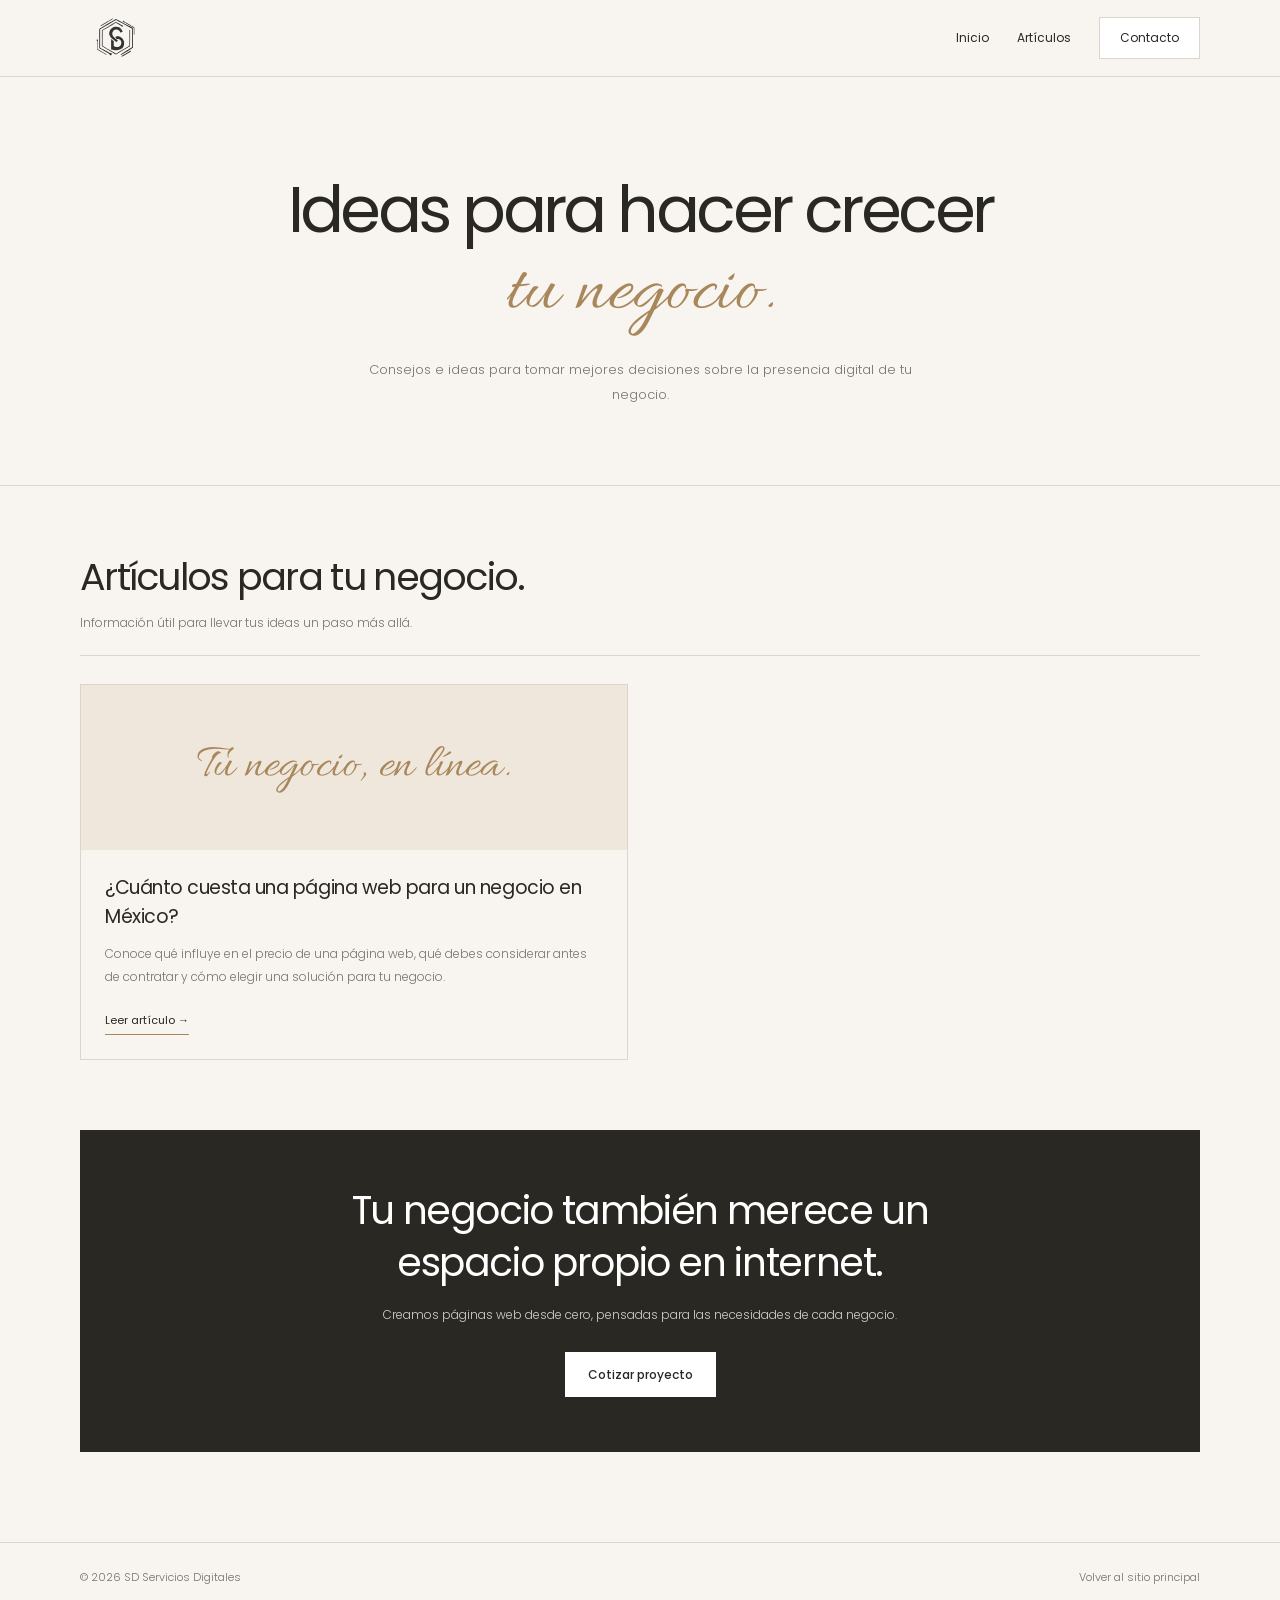
<file: blog/index.html>
<!DOCTYPE html>
<html lang="es-MX">
<head>
    <meta charset="UTF-8">
    <meta name="viewport" content="width=device-width, initial-scale=1.0">

    <title>Ideas para hacer crecer tu negocio | SD Servicios Digitales</title>

    <meta
        name="description"
        content="Consejos sobre páginas web y tecnología para emprendedores que quieren fortalecer la presencia digital de su negocio."
    >

    <meta name="robots" content="index, follow">

    <link
        rel="canonical"
        href="https://sdserviciosdigitales.vercel.app/blog/"
    >

    <link rel="stylesheet" href="/blog/blog.css">

    <meta property="og:type" content="website">
    <meta
        property="og:title"
        content="Ideas para hacer crecer tu negocio | SD"
    >
    <meta
        property="og:description"
        content="Consejos sobre páginas web y tecnología para negocios."
    >
    <meta
        property="og:url"
        content="https://sdserviciosdigitales.vercel.app/blog/"
    >
</head>

<body>

    <header class="blog-header">
        <nav class="blog-nav blog-container" aria-label="Navegación principal">

            <a class="blog-brand" href="/" aria-label="Volver al inicio de SD">
                <img
                    src="/assets/img/logon.svg"
                    alt="Logo de SD Servicios Digitales"
                    class="blog-logo"
                >
            </a>

            <div class="blog-nav-links">
                <a href="/">Inicio</a>
                <a href="/blog/#articulos" aria-current="page">Artículos</a>
                <a class="blog-nav-cta" href="/#contacto">Contacto</a>
            </div>

        </nav>
    </header>

    <main>

        <section class="blog-hero">
            <div class="blog-container">

                <h1>
                    Ideas para hacer crecer
                    <em>tu negocio.</em>
                </h1>

                <p>
                    Consejos e ideas para tomar mejores decisiones
                    sobre la presencia digital de tu negocio.
                </p>

            </div>
        </section>

        <section class="blog-main blog-container" id="articulos">

            <div class="blog-section-heading">
                <h2>Artículos para tu negocio.</h2>

                <p>
                    Información útil para llevar tus ideas
                    un paso más allá.
                </p>
            </div>

            <div class="blog-grid">

                <article class="blog-card">

                    <a
                        class="blog-card-art"
                        href="/blog/cuanto cuesta una web/index.html"
                        aria-label="Leer el artículo sobre el costo de una página web"
                    >
                        <span>Tu negocio, en línea.</span>
                    </a>

                    <div class="blog-card-body">

                        <h3>
                            ¿Cuánto cuesta una página web para un negocio en México?
                        </h3>

                        <p>
                            Conoce qué influye en el precio de una página web,
                            qué debes considerar antes de contratar y cómo
                            elegir una solución para tu negocio.
                        </p>

                        <a
                            class="blog-read-link"
                            href="/blog/cuanto-cuesta-una-web/"
                        >
                            Leer artículo →
                        </a>

                    </div>
                </article>

                <!-- Añade aquí nuevas tarjetas cuando publiques artículos. -->

            </div>

            <section class="blog-cta">

                <h2>
                    Tu negocio también merece un espacio propio en internet.
                </h2>

                <p>
                    Creamos páginas web desde cero, pensadas
                    para las necesidades de cada negocio.
                </p>

                <a
                    class="blog-button"
                    href="https://wa.me/526381055691?text=Hola%2C%20quiero%20cotizar%20una%20p%C3%A1gina%20web"
                    target="_blank"
                    rel="noopener noreferrer"
                >
                    Cotizar proyecto
                </a>

            </section>

        </section>

    </main>

    <footer class="blog-footer">
        <div class="blog-container blog-footer-inner">

            <span>
                © <span id="blog-year">2026</span> SD Servicios Digitales
            </span>

            <a href="/">Volver al sitio principal</a>

        </div>
    </footer>

    <script>
        document.getElementById("blog-year").textContent =
            new Date().getFullYear();
    </script>

</body>
</html>
</file>
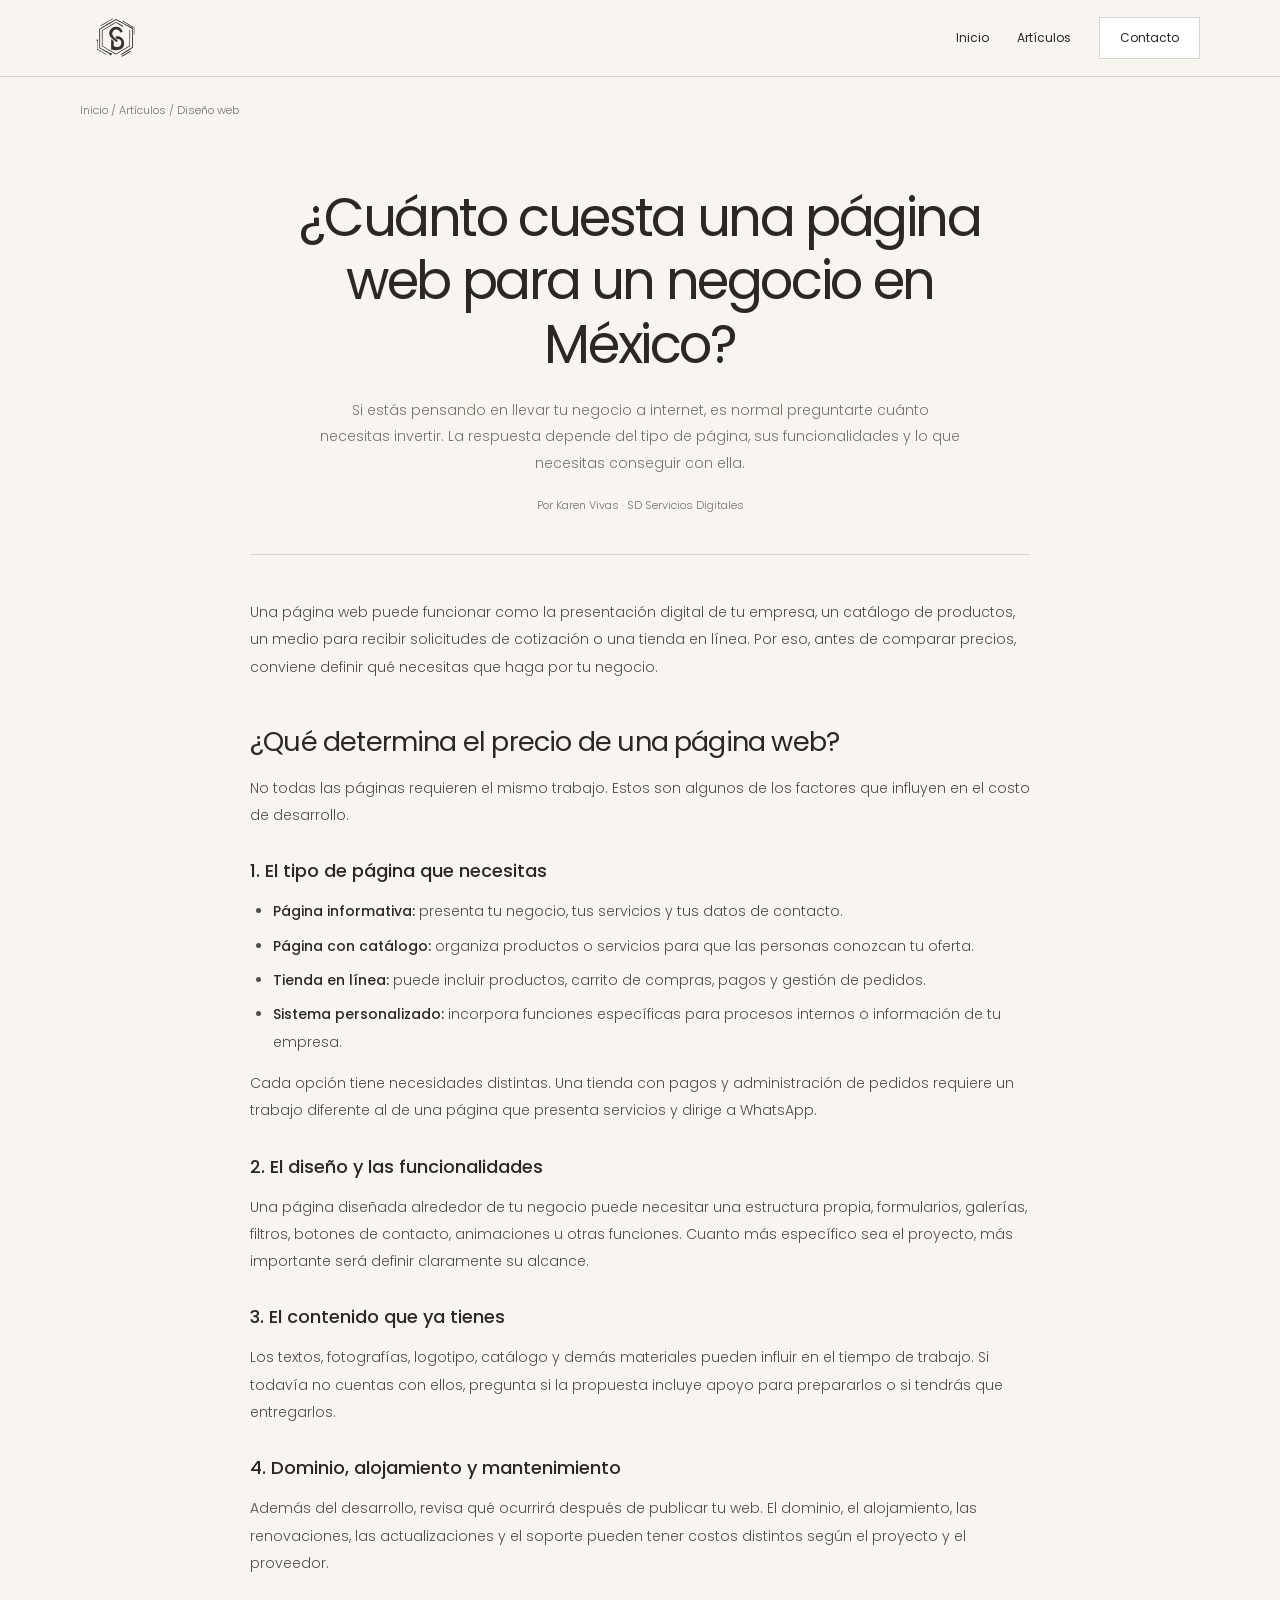
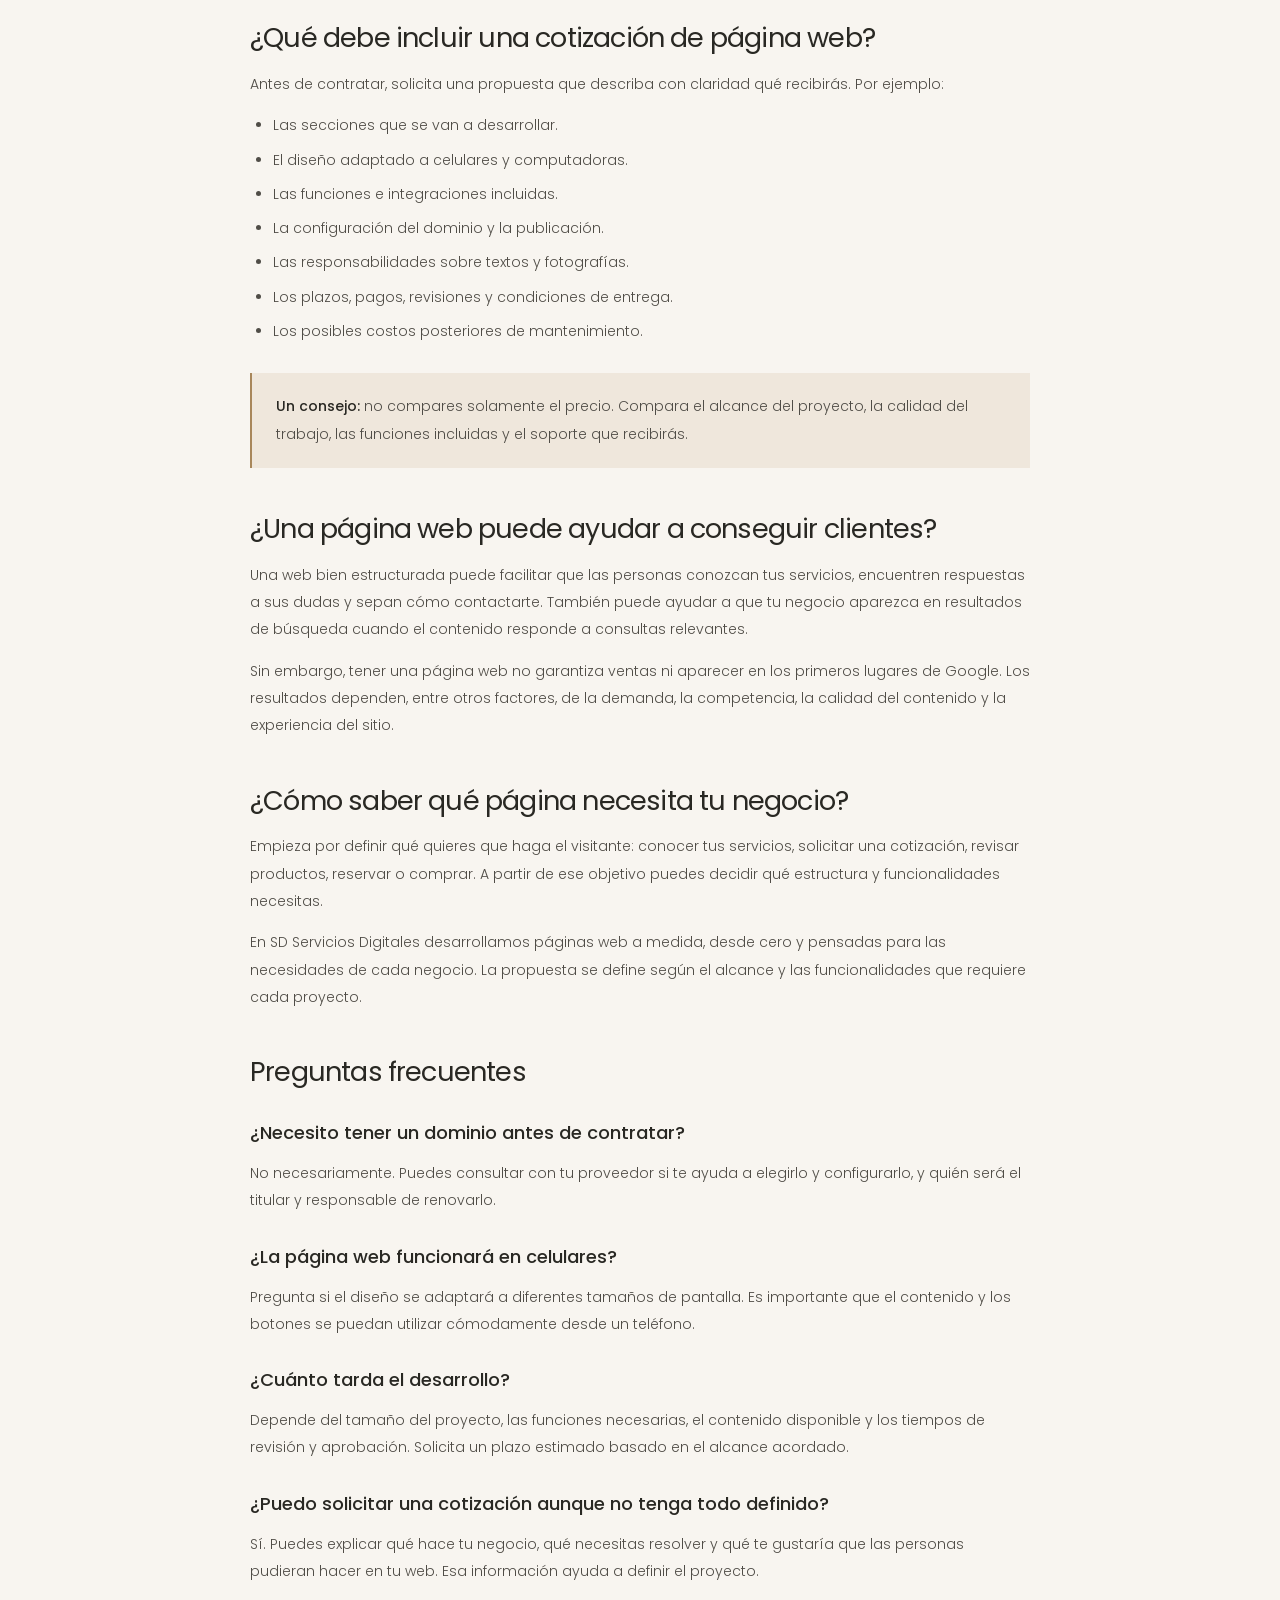
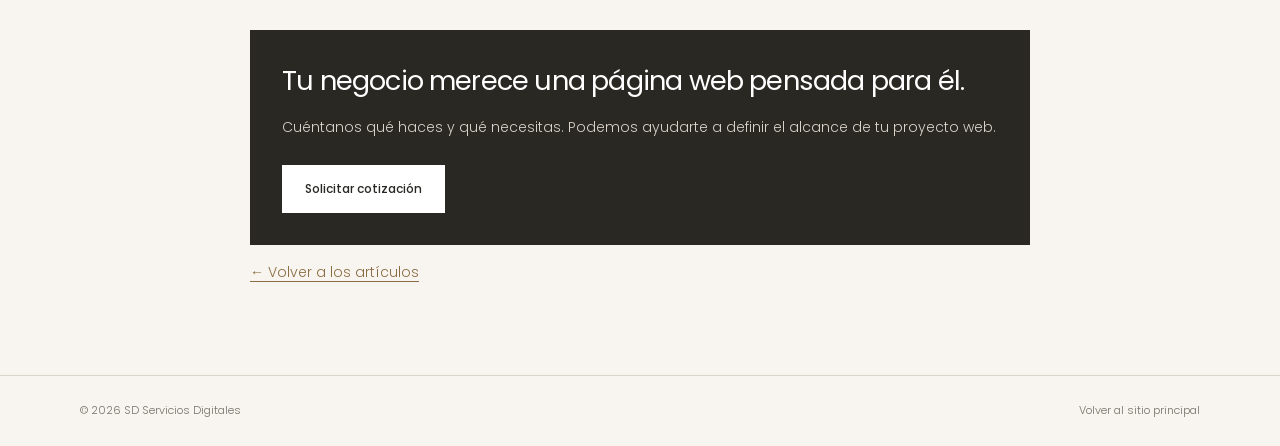
<file: blog/cuanto cuesta una web/index.html>
<!DOCTYPE html>
<html lang="es-MX">
<head>
    <meta charset="UTF-8">
    <meta name="viewport" content="width=device-width, initial-scale=1.0">

    <title>¿Cuánto cuesta una página web en México? | SD</title>

    <meta
        name="description"
        content="Descubre qué factores influyen en el precio de una página web para un negocio en México y qué revisar antes de contratar."
    >

    <meta name="robots" content="index, follow">

    <link
        rel="canonical"
        href="https://sdserviciosdigitales.vercel.app/blog/cuanto-cuesta-una-pagina-web-en-mexico/"
    >

    <link rel="stylesheet" href="/blog/blog.css">

    <meta property="og:type" content="article">
    <meta
        property="og:title"
        content="¿Cuánto cuesta una página web en México?"
    >
    <meta
        property="og:description"
        content="Qué influye en el precio de una página web y qué debes revisar antes de contratar."
    >
    <meta
        property="og:url"
        content="https://sdserviciosdigitales.vercel.app/blog/cuanto-cuesta-una-pagina-web-en-mexico/"
    >
</head>

<body>

    <header class="blog-header">
        <nav class="blog-nav blog-container" aria-label="Navegación principal">

            <a class="blog-brand" href="/" aria-label="Volver al inicio de SD">
                <img
                    src="/assets/img/logon.svg"
                    alt="Logo de SD Servicios Digitales"
                    class="blog-logo"
                >
            </a>

            <div class="blog-nav-links">
                <a href="/">Inicio</a>
                <a href="/blog/#articulos" aria-current="page">Artículos</a>
                <a class="blog-nav-cta" href="/#contacto">Contacto</a>
            </div>

        </nav>
    </header>

    <main class="blog-container">

        <div class="blog-breadcrumb">
            <a href="/">Inicio</a> /
            <a href="/blog/">Artículos</a> /
            Diseño web
        </div>

        <article class="blog-article">

            <header class="blog-article-header">

                <h1>
                    ¿Cuánto cuesta una página web para un negocio en México?
                </h1>

                <p class="blog-intro">
                    Si estás pensando en llevar tu negocio a internet,
                    es normal preguntarte cuánto necesitas invertir.
                    La respuesta depende del tipo de página, sus
                    funcionalidades y lo que necesitas conseguir con ella.
                </p>

                <p class="blog-article-meta">
                       Por Karen Vivas · SD Servicios Digitales
                </p>

            </header>

            <div class="blog-article-content">

                <p>
                    Una página web puede funcionar como la presentación
                    digital de tu empresa, un catálogo de productos,
                    un medio para recibir solicitudes de cotización
                    o una tienda en línea. Por eso, antes de comparar
                    precios, conviene definir qué necesitas que haga
                    por tu negocio.
                </p>

                <h2>¿Qué determina el precio de una página web?</h2>

                <p>
                    No todas las páginas requieren el mismo trabajo.
                    Estos son algunos de los factores que influyen
                    en el costo de desarrollo.
                </p>

                <h3>1. El tipo de página que necesitas</h3>

                <ul>
                    <li>
                        <strong>Página informativa:</strong>
                        presenta tu negocio, tus servicios y tus datos
                        de contacto.
                    </li>
                    <li>
                        <strong>Página con catálogo:</strong>
                        organiza productos o servicios para que las
                        personas conozcan tu oferta.
                    </li>
                    <li>
                        <strong>Tienda en línea:</strong>
                        puede incluir productos, carrito de compras,
                        pagos y gestión de pedidos.
                    </li>
                    <li>
                        <strong>Sistema personalizado:</strong>
                        incorpora funciones específicas para procesos
                        internos o información de tu empresa.
                    </li>
                </ul>

                <p>
                    Cada opción tiene necesidades distintas. Una tienda
                    con pagos y administración de pedidos requiere un
                    trabajo diferente al de una página que presenta
                    servicios y dirige a WhatsApp.
                </p>

                <h3>2. El diseño y las funcionalidades</h3>

                <p>
                    Una página diseñada alrededor de tu negocio puede
                    necesitar una estructura propia, formularios,
                    galerías, filtros, botones de contacto, animaciones
                    u otras funciones. Cuanto más específico sea el
                    proyecto, más importante será definir claramente
                    su alcance.
                </p>

                <h3>3. El contenido que ya tienes</h3>

                <p>
                    Los textos, fotografías, logotipo, catálogo y demás
                    materiales pueden influir en el tiempo de trabajo.
                    Si todavía no cuentas con ellos, pregunta si la
                    propuesta incluye apoyo para prepararlos o si
                    tendrás que entregarlos.
                </p>

                <h3>4. Dominio, alojamiento y mantenimiento</h3>

                <p>
                    Además del desarrollo, revisa qué ocurrirá después
                    de publicar tu web. El dominio, el alojamiento,
                    las renovaciones, las actualizaciones y el soporte
                    pueden tener costos distintos según el proyecto
                    y el proveedor.
                </p>

                <h2>¿Qué debe incluir una cotización de página web?</h2>

                <p>
                    Antes de contratar, solicita una propuesta que
                    describa con claridad qué recibirás. Por ejemplo:
                </p>

                <ul>
                    <li>Las secciones que se van a desarrollar.</li>
                    <li>El diseño adaptado a celulares y computadoras.</li>
                    <li>Las funciones e integraciones incluidas.</li>
                    <li>La configuración del dominio y la publicación.</li>
                    <li>Las responsabilidades sobre textos y fotografías.</li>
                    <li>Los plazos, pagos, revisiones y condiciones de entrega.</li>
                    <li>Los posibles costos posteriores de mantenimiento.</li>
                </ul>

                <aside class="blog-note">
                    <p>
                        <strong>Un consejo:</strong>
                        no compares solamente el precio. Compara el alcance
                        del proyecto, la calidad del trabajo, las funciones
                        incluidas y el soporte que recibirás.
                    </p>
                </aside>

                <h2>¿Una página web puede ayudar a conseguir clientes?</h2>

                <p>
                    Una web bien estructurada puede facilitar que las
                    personas conozcan tus servicios, encuentren respuestas
                    a sus dudas y sepan cómo contactarte. También puede
                    ayudar a que tu negocio aparezca en resultados de
                    búsqueda cuando el contenido responde a consultas
                    relevantes.
                </p>

                <p>
                    Sin embargo, tener una página web no garantiza ventas
                    ni aparecer en los primeros lugares de Google. Los
                    resultados dependen, entre otros factores, de la demanda,
                    la competencia, la calidad del contenido y la experiencia
                    del sitio.
                </p>

                <h2>¿Cómo saber qué página necesita tu negocio?</h2>

                <p>
                    Empieza por definir qué quieres que haga el visitante:
                    conocer tus servicios, solicitar una cotización,
                    revisar productos, reservar o comprar. A partir de
                    ese objetivo puedes decidir qué estructura y
                    funcionalidades necesitas.
                </p>

                <p>
                    En SD Servicios Digitales desarrollamos páginas web
                    a medida, desde cero y pensadas para las necesidades
                    de cada negocio. La propuesta se define según el
                    alcance y las funcionalidades que requiere cada proyecto.
                </p>

                <h2>Preguntas frecuentes</h2>

                <h3>¿Necesito tener un dominio antes de contratar?</h3>

                <p>
                    No necesariamente. Puedes consultar con tu proveedor
                    si te ayuda a elegirlo y configurarlo, y quién será
                    el titular y responsable de renovarlo.
                </p>

                <h3>¿La página web funcionará en celulares?</h3>

                <p>
                    Pregunta si el diseño se adaptará a diferentes tamaños
                    de pantalla. Es importante que el contenido y los
                    botones se puedan utilizar cómodamente desde un teléfono.
                </p>

                <h3>¿Cuánto tarda el desarrollo?</h3>

                <p>
                    Depende del tamaño del proyecto, las funciones necesarias,
                    el contenido disponible y los tiempos de revisión y
                    aprobación. Solicita un plazo estimado basado en el
                    alcance acordado.
                </p>

                <h3>¿Puedo solicitar una cotización aunque no tenga todo definido?</h3>

                <p>
                    Sí. Puedes explicar qué hace tu negocio, qué necesitas
                    resolver y qué te gustaría que las personas pudieran
                    hacer en tu web. Esa información ayuda a definir
                    el proyecto.
                </p>

                <section class="blog-article-cta">

                    <h2>
                        Tu negocio merece una página web pensada para él.
                    </h2>

                    <p>
                        Cuéntanos qué haces y qué necesitas. Podemos ayudarte
                        a definir el alcance de tu proyecto web.
                    </p>

                    <a
                        class="blog-button"
                        href="https://wa.me/526381055691?text=Hola%2C%20quiero%20cotizar%20una%20p%C3%A1gina%20web"
                        target="_blank"
                        rel="noopener noreferrer"
                    >
                        Solicitar cotización
                    </a>

                </section>

                <p>
                    <a href="/blog/">← Volver a los artículos</a>
                </p>

            </div>
        </article>

    </main>

    <footer class="blog-footer">
        <div class="blog-container blog-footer-inner">

            <span>
                © <span id="blog-year">2026</span> SD Servicios Digitales
            </span>

            <a href="/">Volver al sitio principal</a>

        </div>
    </footer>

    <script>
        document.getElementById("blog-year").textContent =
            new Date().getFullYear();
    </script>

</body>
</html>
</file>
<file: blog/blog.css>
@import url('https://fonts.googleapis.com/css2?family=Allura&family=Poppins:wght@300;400;500;600;700&display=swap');

:root {
    --blog-bg: #F8F5F0;
    --blog-paper: #FFFFFF;
    --blog-ink: #292823;
    --blog-muted: #77736B;
    --blog-gold: #A8875B;
    --blog-line: #DCD5CB;
    --blog-soft: #EFE7DC;
}

* {
    box-sizing: border-box;
}

html {
    scroll-behavior: smooth;
}

body {
    margin: 0;
    background: var(--blog-bg);
    color: var(--blog-ink);
    font-family: 'Poppins', sans-serif;
    font-weight: 300;
    line-height: 1.8;
}

img {
    max-width: 100%;
}

.blog-container {
    width: min(1120px, 90%);
    margin-inline: auto;
}

/* ENCABEZADO */

.blog-header {
    background: var(--blog-bg);
    border-bottom: 1px solid var(--blog-line);
}

.blog-nav {
    min-height: 76px;
    display: flex;
    align-items: center;
    justify-content: space-between;
    gap: 24px;
}

.blog-brand {
    display: flex;
    align-items: center;
    flex-shrink: 0;
    text-decoration: none;
}

.blog-logo {
    display: block;
    width: 72px;
    height: 58px;
    object-fit: contain;
}

.blog-nav-links {
    display: flex;
    align-items: center;
    gap: 28px;
}

.blog-nav-links a {
    color: var(--blog-ink);
    font-size: 12px;
    font-weight: 400;
    text-decoration: none;
    transition: color 0.25s ease;
}

.blog-nav-links a:hover {
    color: var(--blog-gold);
}

.blog-nav-links .blog-nav-cta {
    padding: 9px 20px;
    border: 1px solid var(--blog-line);
    background: #FFFFFF;
    color: var(--blog-ink);
}

/* PORTADA */

.blog-hero {
    padding: 95px 0 78px;
    text-align: center;
    background: var(--blog-bg);
    border-bottom: 1px solid var(--blog-line);
}

.blog-hero h1 {
    max-width: 850px;
    margin: 0 auto 18px;
    font-size: clamp(38px, 5.4vw, 65px);
    font-weight: 400;
    line-height: 1.16;
    letter-spacing: -0.055em;
}

.blog-hero h1 em {
    display: inline-block;
    color: var(--blog-gold);
    font-family: 'Allura', cursive;
    font-size: 1.2em;
    font-weight: 400;
    letter-spacing: 0;
    font-style: normal;
}

.blog-hero p {
    max-width: 560px;
    margin: 0 auto;
    color: var(--blog-muted);
    font-size: 13px;
    line-height: 1.9;
}

/* LISTADO DE ARTÍCULOS */

.blog-main {
    padding-top: 65px;
    padding-bottom: 90px;
}

.blog-section-heading {
    margin-bottom: 28px;
    padding-bottom: 22px;
    border-bottom: 1px solid var(--blog-line);
}

.blog-section-heading h2 {
    margin: 0;
    font-size: clamp(27px, 3.5vw, 38px);
    font-weight: 400;
    line-height: 1.35;
    letter-spacing: -0.045em;
}

.blog-section-heading p {
    margin: 9px 0 0;
    color: var(--blog-muted);
    font-size: 12px;
}

.blog-grid {
    display: grid;
    grid-template-columns: repeat(2, minmax(0, 1fr));
    gap: 24px;
}

.blog-card {
    min-width: 0;
    display: flex;
    flex-direction: column;
    overflow: hidden;
    background: transparent;
    border: 1px solid var(--blog-line);
    transition: transform 0.3s ease;
}

.blog-card:hover {
    transform: translateY(-3px);
}

/* FRANJA DECORATIVA DEL ARTÍCULO */

.blog-card-art {
    min-height: 165px;
    display: flex;
    align-items: center;
    justify-content: center;
    padding: 24px;
    overflow: hidden;
    background: var(--blog-soft);
    text-decoration: none;
    border: 0;
    outline: none;
}

.blog-card-art span {
    display: block;
    color: var(--blog-gold);
    font-family: 'Allura', cursive;
    font-size: clamp(36px, 4vw, 48px);
    font-weight: 400;
    font-style: normal;
    line-height: 1.2;
    text-align: center;
    text-decoration: none;
    border: 0;
}

/* CONTENIDO DE LA TARJETA */

.blog-card-body {
    flex: 1;
    display: flex;
    flex-direction: column;
    align-items: flex-start;
    padding: 24px;
}

.blog-card h3 {
    margin: 0 0 12px;
    font-size: 19px;
    font-weight: 400;
    line-height: 1.5;
    letter-spacing: -0.025em;
}

.blog-card p {
    margin: 0 0 22px;
    color: var(--blog-muted);
    font-size: 12px;
    line-height: 1.9;
}

.blog-read-link {
    margin-top: auto;
    display: inline-block;
    padding-bottom: 3px;
    color: var(--blog-ink);
    font-size: 11px;
    font-weight: 400;
    text-decoration: none;
    border-bottom: 1px solid var(--blog-gold);
    transition: color 0.25s ease;
}

.blog-read-link:hover {
    color: var(--blog-gold);
}

/* INVITACIÓN A COTIZAR */

.blog-cta {
    margin-top: 70px;
    padding: 55px 30px;
    background: var(--blog-ink);
    color: #FFFFFF;
    text-align: center;
}

.blog-cta h2 {
    max-width: 660px;
    margin: 0 auto 14px;
    font-size: clamp(27px, 3.5vw, 39px);
    font-weight: 400;
    line-height: 1.35;
    letter-spacing: -0.035em;
}

.blog-cta p {
    max-width: 520px;
    margin: 0 auto 25px;
    color: #D8D2C9;
    font-size: 12px;
    line-height: 1.9;
}

.blog-button {
    display: inline-block;
    padding: 12px 23px;
    background: #FFFFFF;
    color: var(--blog-ink);
    font-family: 'Poppins', sans-serif;
    font-size: 12px;
    font-weight: 500;
    text-decoration: none;
    transition: background 0.25s ease;
}

.blog-button:hover {
    background: var(--blog-soft);
}

/* ARTÍCULO INDIVIDUAL */

.blog-breadcrumb {
    margin-top: 24px;
    color: var(--blog-muted);
    font-size: 11px;
}

.blog-breadcrumb a {
    color: inherit;
    text-decoration: none;
}

.blog-breadcrumb a:hover {
    color: var(--blog-gold);
}

.blog-article {
    max-width: 780px;
    margin-inline: auto;
}

.blog-article-header {
    padding: 65px 0 38px;
    text-align: center;
    border-bottom: 1px solid var(--blog-line);
}

.blog-article-header h1 {
    margin: 0 0 20px;
    font-size: clamp(34px, 5vw, 53px);
    font-weight: 400;
    line-height: 1.2;
    letter-spacing: -0.045em;
}

.blog-article-header .blog-intro {
    max-width: 650px;
    margin: 0 auto;
    color: var(--blog-muted);
    font-size: 14px;
    line-height: 1.9;
}

.blog-article-meta {
    margin: 20px 0 0;
    color: var(--blog-muted);
    font-size: 11px;
}

.blog-article-content {
    padding: 30px 0 75px;
    font-size: 14px;
    line-height: 1.95;
}

.blog-article-content h2 {
    margin: 42px 0 12px;
    font-size: 27px;
    font-weight: 400;
    line-height: 1.4;
    letter-spacing: -0.03em;
}

.blog-article-content h3 {
    margin: 28px 0 8px;
    font-size: 18px;
    font-weight: 500;
    line-height: 1.5;
}

.blog-article-content p,
.blog-article-content li {
    color: #504D47;
}

.blog-article-content ul {
    padding-left: 23px;
}

.blog-article-content li {
    margin-bottom: 7px;
}

.blog-article-content strong {
    color: var(--blog-ink);
    font-weight: 500;
}

.blog-article-content a:not(.blog-button) {
    color: #8B6D43;
    text-underline-offset: 4px;
}

.blog-note {
    margin: 28px 0;
    padding: 20px 24px;
    background: var(--blog-soft);
    border-left: 2px solid var(--blog-gold);
}

.blog-note p {
    margin: 0;
}

.blog-article-cta {
    margin-top: 45px;
    padding: 32px;
    background: var(--blog-ink);
    color: #FFFFFF;
}

.blog-article-cta h2 {
    margin-top: 0;
    color: #FFFFFF;
    font-size: 27px;
}

.blog-article-cta p {
    color: #D8D2C9;
}

.blog-article-cta .blog-button {
    margin-top: 10px;
}

/* PIE DE PÁGINA */

.blog-footer {
    padding: 25px 0;
    border-top: 1px solid var(--blog-line);
    color: var(--blog-muted);
    font-size: 11px;
}

.blog-footer-inner {
    display: flex;
    align-items: center;
    justify-content: space-between;
    gap: 16px;
    flex-wrap: wrap;
}

.blog-footer a {
    color: inherit;
    text-decoration: none;
}

.blog-footer a:hover {
    color: var(--blog-gold);
}

/* MÓVIL */

@media (max-width: 680px) {
    .blog-container {
        width: 90%;
    }

    .blog-nav {
        min-height: 68px;
        gap: 12px;
    }

    .blog-logo {
        width: 55px;
        height: 46px;
    }

    .blog-nav-links {
        gap: 14px;
    }

    .blog-nav-links a {
        font-size: 11px;
    }

    .blog-nav-links .blog-nav-cta {
        padding: 7px 12px;
    }

    .blog-hero {
        padding: 70px 0 58px;
    }

    .blog-hero h1 {
        font-size: clamp(36px, 9vw, 48px);
    }

    .blog-hero p {
        font-size: 12px;
    }

    .blog-main {
        padding-top: 48px;
        padding-bottom: 65px;
    }

    .blog-grid {
        grid-template-columns: 1fr;
        gap: 20px;
    }

    .blog-card-art {
        min-height: 135px;
    }

    .blog-card-body {
        padding: 21px;
    }

    .blog-card h3 {
        font-size: 18px;
    }

    .blog-cta {
        margin-top: 50px;
        padding: 42px 22px;
    }

    .blog-article-header {
        padding: 48px 0 30px;
    }

    .blog-article-content {
        padding-top: 20px;
        font-size: 13px;
    }

    .blog-article-content h2 {
        font-size: 24px;
    }

    .blog-article-cta {
        padding: 24px;
    }
}

@media (prefers-reduced-motion: reduce) {
    html {
        scroll-behavior: auto;
    }

    *,
    *::before,
    *::after {
        transition-duration: 0.01ms !important;
    }
}
</file>
